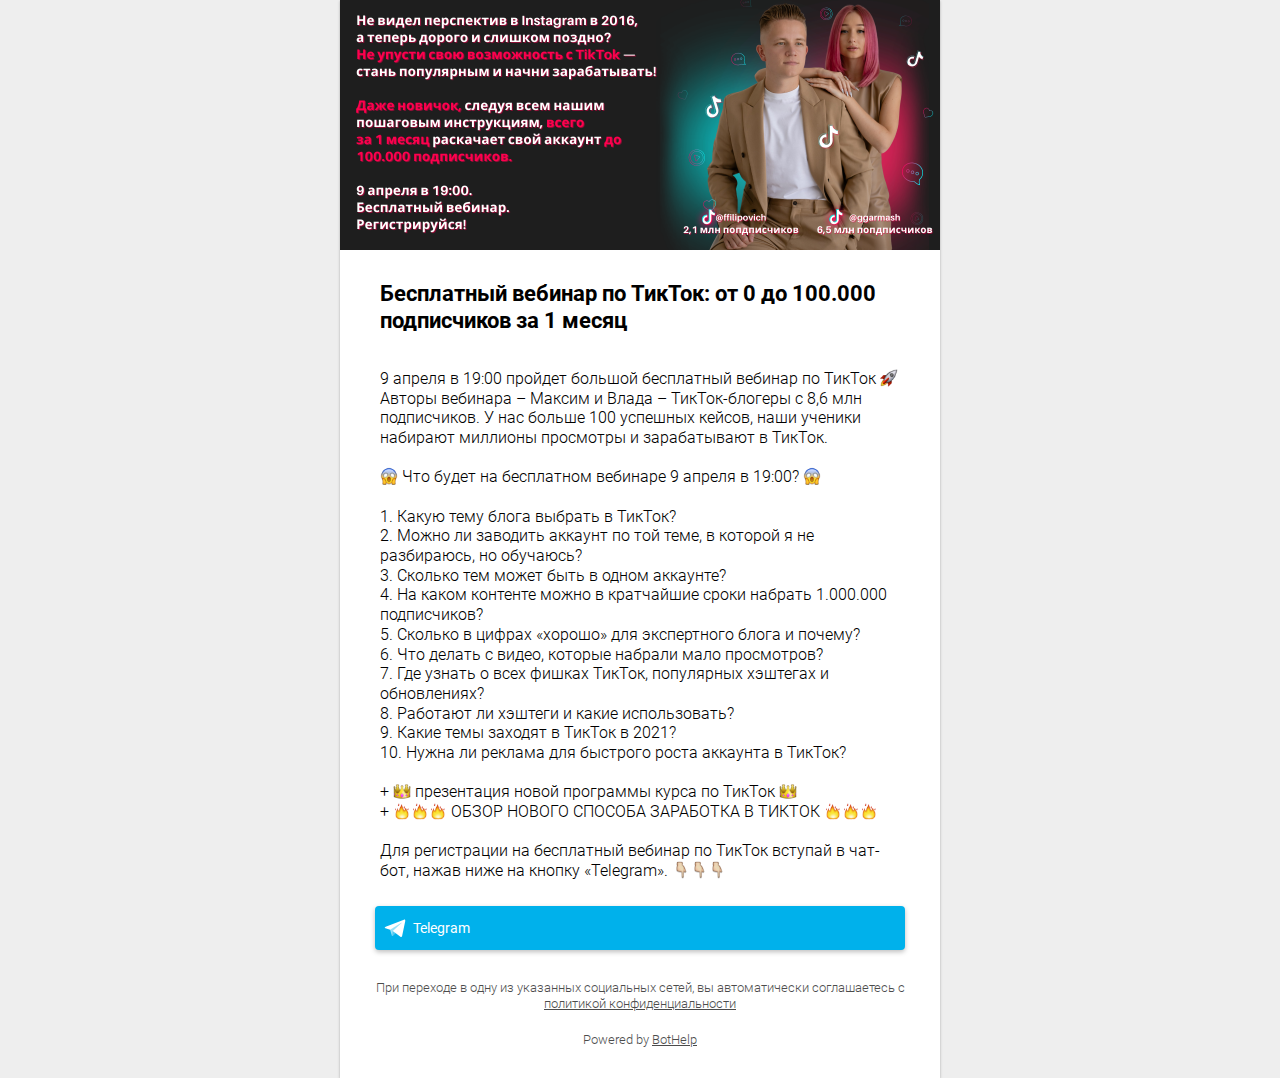
<file: index.html>
<!DOCTYPE html><html><head>
    <meta charset="UTF-8">
    <meta name="viewport" content="width=device-width, initial-scale=1, shrink-to-fit=no">
    <meta name="robots" content="noindex,nofollow">
    <title>Бесплатный вебинар по ТикТок: от 0 до 100.000 подписчиков за 1 месяц</title>
    
    <meta property="og:type" content="article">
    <meta property="og:title" content="Бесплатный вебинар по ТикТок: от 0 до 100.000 подписчиков за 1 месяц">
    <meta property="og:description" content="9 апреля в 19:00 пройдет большой бесплатный вебинар по ТикТок 🚀 Авторы вебинара&nbsp;– Максим и Влада – ТикТок-блогеры с 8,6 млн подписчиков. У нас больше 100 успешных кейсов, наши ученики набирают миллион">
            <meta property="og:image" content="https://bh-production-file-bucket.storage.yandexcloud.net/vladagarmash/1f/1f52/1f526c5cab5971dcce48364ff40a271d/VGMF.png">
        <meta name="twitter:image:src" content="https://bh-production-file-bucket.storage.yandexcloud.net/vladagarmash/1f/1f52/1f526c5cab5971dcce48364ff40a271d/VGMF.png">
    
    <meta name="twitter:card" content="summary_large_image">
    <meta name="twitter:title" content="Бесплатный вебинар по ТикТок: от 0 до 100.000 подписчиков за 1 месяц">
    <meta name="twitter:description" content="9 апреля в 19:00 пройдет большой бесплатный вебинар по ТикТок 🚀 Авторы вебинара&nbsp;– Максим и Влада – ТикТок-блогеры с 8,6 млн подписчиков. У нас больше 100 успешных кейсов, наши ученики набирают миллион">

    <link rel="shortcut icon" href="favicon.png" type="image/png">
    <link rel="stylesheet" href="index.css">
    
    </head>
<body>
        <div class="container wh-mini-landing-container">
                <div class="row wh-landing-img">
            <div class="col">
                <img src="VGMF.png">
            </div>
        </div>
                        <div class="row wh-landing-header justify-content-md-center d-none d-sm-block">
            <div class="col-md-auto">
                Бесплатный вебинар по ТикТок: от 0 до 100.000 подписчиков за 1 месяц            </div>
        </div>
        <div class="row wh-landing-header d-block d-sm-none">
            <div class="col">
                Бесплатный вебинар по ТикТок: от 0 до 100.000 подписчиков за 1 месяц            </div>
        </div>

        <div id="wh-landing-subheader1" class="row wh-landing-subheader justify-content-md-center d-none d-sm-block">
            <div class="col-md-auto">9 апреля в 19:00 пройдет большой бесплатный вебинар по ТикТок <span class="emoji emoji-spritesheet-3" style="background-position: -54px -18px;" title="rocket">:rocket:</span> Авторы вебинара&nbsp;– Максим и Влада – ТикТок-блогеры с 8,6 млн подписчиков. У нас больше 100 успешных кейсов, наши ученики набирают миллионы просмотры и зарабатывают в ТикТок. <br><br><span class="emoji emoji-spritesheet-0" style="background-position: -90px -18px;" title="scream">:scream:</span> Что будет на бесплатном вебинаре 9 апреля в 19:00? <span class="emoji emoji-spritesheet-0" style="background-position: -90px -18px;" title="scream">:scream:</span><br><br>1. Какую тему блога выбрать в ТикТок?<br>2. Можно ли заводить аккаунт по той теме, в которой я не разбираюсь, но обучаюсь?<br>3. Сколько тем может быть в одном аккаунте?<br>4. На каком контенте можно в кратчайшие сроки набрать 1.000.000 подписчиков?<br>5. Сколько в цифрах «хорошо» для экспертного блога и почему?<br>6. Что делать с видео, которые набрали мало просмотров?<br>7. Где узнать о всех фишках ТикТок, популярных хэштегах и обновлениях?<br>8. Работают ли хэштеги и какие использовать?<br>9. Какие темы заходят в ТикТок в 2021?<br>10. Нужна ли реклама для быстрого роста аккаунта в ТикТок?<br><br>+ <span class="emoji emoji-spritesheet-0" style="background-position: -180px -90px;" title="crown">:crown:</span> презентация новой программы курса по ТикТок <span class="emoji emoji-spritesheet-0" style="background-position: -180px -90px;" title="crown">:crown:</span><br>+ <span class="emoji emoji-spritesheet-0" style="background-position: -162px -54px;" title="fire">:fire:</span><span class="emoji emoji-spritesheet-0" style="background-position: -162px -54px;" title="fire">:fire:</span><span class="emoji emoji-spritesheet-0" style="background-position: -162px -54px;" title="fire">:fire:</span> ОБЗОР НОВОГО СПОСОБА ЗАРАБОТКА В ТИКТОК <span class="emoji emoji-spritesheet-0" style="background-position: -162px -54px;" title="fire">:fire:</span><span class="emoji emoji-spritesheet-0" style="background-position: -162px -54px;" title="fire">:fire:</span><span class="emoji emoji-spritesheet-0" style="background-position: -162px -54px;" title="fire">:fire:</span><br><br>Для регистрации на бесплатный вебинар по ТикТок вступай в чат-бот, нажав ниже на кнопку «Telegram». <span class="emoji emoji-spritesheet-0" style="background-position: -126px -72px;" title="point_down">:point_down:</span><span class="emoji emoji-spritesheet-0" style="background-position: -126px -72px;" title="point_down">:point_down:</span><span class="emoji emoji-spritesheet-0" style="background-position: -126px -72px;" title="point_down">:point_down:</span></div>
        </div>
        <div id="wh-landing-subheader2" class="row wh-landing-subheader d-block d-sm-none">
            <div class="col">9 апреля в 19:00 пройдет большой бесплатный вебинар по ТикТок <span class="emoji emoji-spritesheet-3" style="background-position: -54px -18px;" title="rocket">:rocket:</span> Авторы вебинара&nbsp;– Максим и Влада – ТикТок-блогеры с 8,6 млн подписчиков. У нас больше 100 успешных кейсов, наши ученики набирают миллионы просмотры и зарабатывают в ТикТок. <br><br><span class="emoji emoji-spritesheet-0" style="background-position: -90px -18px;" title="scream">:scream:</span> Что будет на бесплатном вебинаре 9 апреля в 19:00? <span class="emoji emoji-spritesheet-0" style="background-position: -90px -18px;" title="scream">:scream:</span><br><br>1. Какую тему блога выбрать в ТикТок?<br>2. Можно ли заводить аккаунт по той теме, в которой я не разбираюсь, но обучаюсь?<br>3. Сколько тем может быть в одном аккаунте?<br>4. На каком контенте можно в кратчайшие сроки набрать 1.000.000 подписчиков?<br>5. Сколько в цифрах «хорошо» для экспертного блога и почему?<br>6. Что делать с видео, которые набрали мало просмотров?<br>7. Где узнать о всех фишках ТикТок, популярных хэштегах и обновлениях?<br>8. Работают ли хэштеги и какие использовать?<br>9. Какие темы заходят в ТикТок в 2021?<br>10. Нужна ли реклама для быстрого роста аккаунта в ТикТок?<br><br>+ <span class="emoji emoji-spritesheet-0" style="background-position: -180px -90px;" title="crown">:crown:</span> презентация новой программы курса по ТикТок <span class="emoji emoji-spritesheet-0" style="background-position: -180px -90px;" title="crown">:crown:</span><br>+ <span class="emoji emoji-spritesheet-0" style="background-position: -162px -54px;" title="fire">:fire:</span><span class="emoji emoji-spritesheet-0" style="background-position: -162px -54px;" title="fire">:fire:</span><span class="emoji emoji-spritesheet-0" style="background-position: -162px -54px;" title="fire">:fire:</span> ОБЗОР НОВОГО СПОСОБА ЗАРАБОТКА В ТИКТОК <span class="emoji emoji-spritesheet-0" style="background-position: -162px -54px;" title="fire">:fire:</span><span class="emoji emoji-spritesheet-0" style="background-position: -162px -54px;" title="fire">:fire:</span><span class="emoji emoji-spritesheet-0" style="background-position: -162px -54px;" title="fire">:fire:</span><br><br>Для регистрации на бесплатный вебинар по ТикТок вступай в чат-бот, нажав ниже на кнопку «Telegram». <span class="emoji emoji-spritesheet-0" style="background-position: -126px -72px;" title="point_down">:point_down:</span><span class="emoji emoji-spritesheet-0" style="background-position: -126px -72px;" title="point_down">:point_down:</span><span class="emoji emoji-spritesheet-0" style="background-position: -126px -72px;" title="point_down">:point_down:</span></div>
        </div>
        <script type="text/javascript">
            var subheader = new Subheader("9 \u0430\u043f\u0440\u0435\u043b\u044f \u0432 19:00 \u043f\u0440\u043e\u0439\u0434\u0435\u0442 \u0431\u043e\u043b\u044c\u0448\u043e\u0439 \u0431\u0435\u0441\u043f\u043b\u0430\u0442\u043d\u044b\u0439 \u0432\u0435\u0431\u0438\u043d\u0430\u0440 \u043f\u043e \u0422\u0438\u043a\u0422\u043e\u043a \ud83d\ude80 \u0410\u0432\u0442\u043e\u0440\u044b \u0432\u0435\u0431\u0438\u043d\u0430\u0440\u0430\u00a0\u2013 \u041c\u0430\u043a\u0441\u0438\u043c \u0438 \u0412\u043b\u0430\u0434\u0430 \u2013 \u0422\u0438\u043a\u0422\u043e\u043a-\u0431\u043b\u043e\u0433\u0435\u0440\u044b \u0441 8,6 \u043c\u043b\u043d \u043f\u043e\u0434\u043f\u0438\u0441\u0447\u0438\u043a\u043e\u0432. \u0423 \u043d\u0430\u0441 \u0431\u043e\u043b\u044c\u0448\u0435 100 \u0443\u0441\u043f\u0435\u0448\u043d\u044b\u0445 \u043a\u0435\u0439\u0441\u043e\u0432, \u043d\u0430\u0448\u0438 \u0443\u0447\u0435\u043d\u0438\u043a\u0438 \u043d\u0430\u0431\u0438\u0440\u0430\u044e\u0442 \u043c\u0438\u043b\u043b\u0438\u043e\u043d\u044b \u043f\u0440\u043e\u0441\u043c\u043e\u0442\u0440\u044b \u0438 \u0437\u0430\u0440\u0430\u0431\u0430\u0442\u044b\u0432\u0430\u044e\u0442 \u0432 \u0422\u0438\u043a\u0422\u043e\u043a. \n\n\ud83d\ude31 \u0427\u0442\u043e \u0431\u0443\u0434\u0435\u0442 \u043d\u0430 \u0431\u0435\u0441\u043f\u043b\u0430\u0442\u043d\u043e\u043c \u0432\u0435\u0431\u0438\u043d\u0430\u0440\u0435 9 \u0430\u043f\u0440\u0435\u043b\u044f \u0432 19:00? \ud83d\ude31\n\n1. \u041a\u0430\u043a\u0443\u044e \u0442\u0435\u043c\u0443 \u0431\u043b\u043e\u0433\u0430 \u0432\u044b\u0431\u0440\u0430\u0442\u044c \u0432 \u0422\u0438\u043a\u0422\u043e\u043a?\n2. \u041c\u043e\u0436\u043d\u043e \u043b\u0438 \u0437\u0430\u0432\u043e\u0434\u0438\u0442\u044c \u0430\u043a\u043a\u0430\u0443\u043d\u0442 \u043f\u043e \u0442\u043e\u0439 \u0442\u0435\u043c\u0435, \u0432 \u043a\u043e\u0442\u043e\u0440\u043e\u0439 \u044f \u043d\u0435 \u0440\u0430\u0437\u0431\u0438\u0440\u0430\u044e\u0441\u044c, \u043d\u043e \u043e\u0431\u0443\u0447\u0430\u044e\u0441\u044c?\n3. \u0421\u043a\u043e\u043b\u044c\u043a\u043e \u0442\u0435\u043c \u043c\u043e\u0436\u0435\u0442 \u0431\u044b\u0442\u044c \u0432 \u043e\u0434\u043d\u043e\u043c \u0430\u043a\u043a\u0430\u0443\u043d\u0442\u0435?\n4. \u041d\u0430 \u043a\u0430\u043a\u043e\u043c \u043a\u043e\u043d\u0442\u0435\u043d\u0442\u0435 \u043c\u043e\u0436\u043d\u043e \u0432 \u043a\u0440\u0430\u0442\u0447\u0430\u0439\u0448\u0438\u0435 \u0441\u0440\u043e\u043a\u0438 \u043d\u0430\u0431\u0440\u0430\u0442\u044c 1.000.000 \u043f\u043e\u0434\u043f\u0438\u0441\u0447\u0438\u043a\u043e\u0432?\n5. \u0421\u043a\u043e\u043b\u044c\u043a\u043e \u0432 \u0446\u0438\u0444\u0440\u0430\u0445 \u00ab\u0445\u043e\u0440\u043e\u0448\u043e\u00bb \u0434\u043b\u044f \u044d\u043a\u0441\u043f\u0435\u0440\u0442\u043d\u043e\u0433\u043e \u0431\u043b\u043e\u0433\u0430 \u0438 \u043f\u043e\u0447\u0435\u043c\u0443?\n6. \u0427\u0442\u043e \u0434\u0435\u043b\u0430\u0442\u044c \u0441 \u0432\u0438\u0434\u0435\u043e, \u043a\u043e\u0442\u043e\u0440\u044b\u0435 \u043d\u0430\u0431\u0440\u0430\u043b\u0438 \u043c\u0430\u043b\u043e \u043f\u0440\u043e\u0441\u043c\u043e\u0442\u0440\u043e\u0432?\n7. \u0413\u0434\u0435 \u0443\u0437\u043d\u0430\u0442\u044c \u043e \u0432\u0441\u0435\u0445 \u0444\u0438\u0448\u043a\u0430\u0445 \u0422\u0438\u043a\u0422\u043e\u043a, \u043f\u043e\u043f\u0443\u043b\u044f\u0440\u043d\u044b\u0445 \u0445\u044d\u0448\u0442\u0435\u0433\u0430\u0445 \u0438 \u043e\u0431\u043d\u043e\u0432\u043b\u0435\u043d\u0438\u044f\u0445?\n8. \u0420\u0430\u0431\u043e\u0442\u0430\u044e\u0442 \u043b\u0438 \u0445\u044d\u0448\u0442\u0435\u0433\u0438 \u0438 \u043a\u0430\u043a\u0438\u0435 \u0438\u0441\u043f\u043e\u043b\u044c\u0437\u043e\u0432\u0430\u0442\u044c?\n9. \u041a\u0430\u043a\u0438\u0435 \u0442\u0435\u043c\u044b \u0437\u0430\u0445\u043e\u0434\u044f\u0442 \u0432 \u0422\u0438\u043a\u0422\u043e\u043a \u0432 2021?\n10. \u041d\u0443\u0436\u043d\u0430 \u043b\u0438 \u0440\u0435\u043a\u043b\u0430\u043c\u0430 \u0434\u043b\u044f \u0431\u044b\u0441\u0442\u0440\u043e\u0433\u043e \u0440\u043e\u0441\u0442\u0430 \u0430\u043a\u043a\u0430\u0443\u043d\u0442\u0430 \u0432 \u0422\u0438\u043a\u0422\u043e\u043a?\n\n+ \ud83d\udc51 \u043f\u0440\u0435\u0437\u0435\u043d\u0442\u0430\u0446\u0438\u044f \u043d\u043e\u0432\u043e\u0439 \u043f\u0440\u043e\u0433\u0440\u0430\u043c\u043c\u044b \u043a\u0443\u0440\u0441\u0430 \u043f\u043e \u0422\u0438\u043a\u0422\u043e\u043a \ud83d\udc51\n+ \ud83d\udd25\ud83d\udd25\ud83d\udd25 \u041e\u0411\u0417\u041e\u0420 \u041d\u041e\u0412\u041e\u0413\u041e \u0421\u041f\u041e\u0421\u041e\u0411\u0410 \u0417\u0410\u0420\u0410\u0411\u041e\u0422\u041a\u0410 \u0412 \u0422\u0418\u041a\u0422\u041e\u041a \ud83d\udd25\ud83d\udd25\ud83d\udd25\n\n\u0414\u043b\u044f \u0440\u0435\u0433\u0438\u0441\u0442\u0440\u0430\u0446\u0438\u0438 \u043d\u0430 \u0431\u0435\u0441\u043f\u043b\u0430\u0442\u043d\u044b\u0439 \u0432\u0435\u0431\u0438\u043d\u0430\u0440 \u043f\u043e \u0422\u0438\u043a\u0422\u043e\u043a \u0432\u0441\u0442\u0443\u043f\u0430\u0439 \u0432 \u0447\u0430\u0442-\u0431\u043e\u0442, \u043d\u0430\u0436\u0430\u0432 \u043d\u0438\u0436\u0435 \u043d\u0430 \u043a\u043d\u043e\u043f\u043a\u0443 \u00abTelegram\u00bb. \ud83d\udc47\ud83d\udc47\ud83d\udc47");
        </script>

        
        <div class="row wh-landing-buttons">
                        <div class="col-12 col-sm-12 wh-landing-button wh-landing-button-telegram">
                                <button class="btn d-flex flex-row align-items-center" data-href="tg://resolve?domain=kt_vgmf_bot&amp;start=ml3-6122">
                    <div class="wh-landing-button-svg">
                                                    <svg xmlns="http://www.w3.org/2000/svg" xmlns:xlink="http://www.w3.org/1999/xlink" alt="Telegram" viewBox="0 0 32 32" title="Telegram">
                                <path d=" M15.02 20.814l9.31-12.48L9.554 17.24l1.92 6.42c.225.63.114.88.767.88l.344-5.22 2.436 1.494z" opacity=".6" fill-rule="evenodd"></path>
                                <path d=" M12.24 24.54c.504 0 .727-.234 1.008-.51l2.687-2.655-3.35-2.054-.344 5.22z" opacity=".3" fill-rule="evenodd"></path><path d=" M12.583 19.322l8.12 6.095c.926.52 1.595.25 1.826-.874l3.304-15.825c.338-1.378-.517-2.003-1.403-1.594L5.024 14.727c-1.325.54-1.317 1.29-.24 1.625l4.98 1.58 11.53-7.39c.543-.336 1.043-.156.633.214" fill-rule="evenodd"></path>
                            </svg>
                                            </div>
                    <div class="wh-landing-button-text">
                        Telegram                    </div>
                </button>
            </div>
                    </div>
        <div class="row wh-landing-powered-by justify-content-md-center">
                            <div class="wh-mini-landing-policy col-md-auto">
                    При переходе в одну из указанных социальных сетей, вы автоматически соглашаетесь с <a href="https://mnlp.cc/ru/policy.html" target="_blank">политикой конфиденциальности</a>
                </div>
                        <div class="col-md-auto">
                Powered by <a href="https://bothelp.io/" target="_blank">BotHelp</a>
            </div>
        </div>
    </div>

    <script type="text/javascript">
        $(document).ready(function () {
            resizeYoutubeIframe($);
            new MiniLandingSubmitHandler($, 6122);
            sendLandingView(pageOptions);
        });
    </script>


</body></html>
</file>
